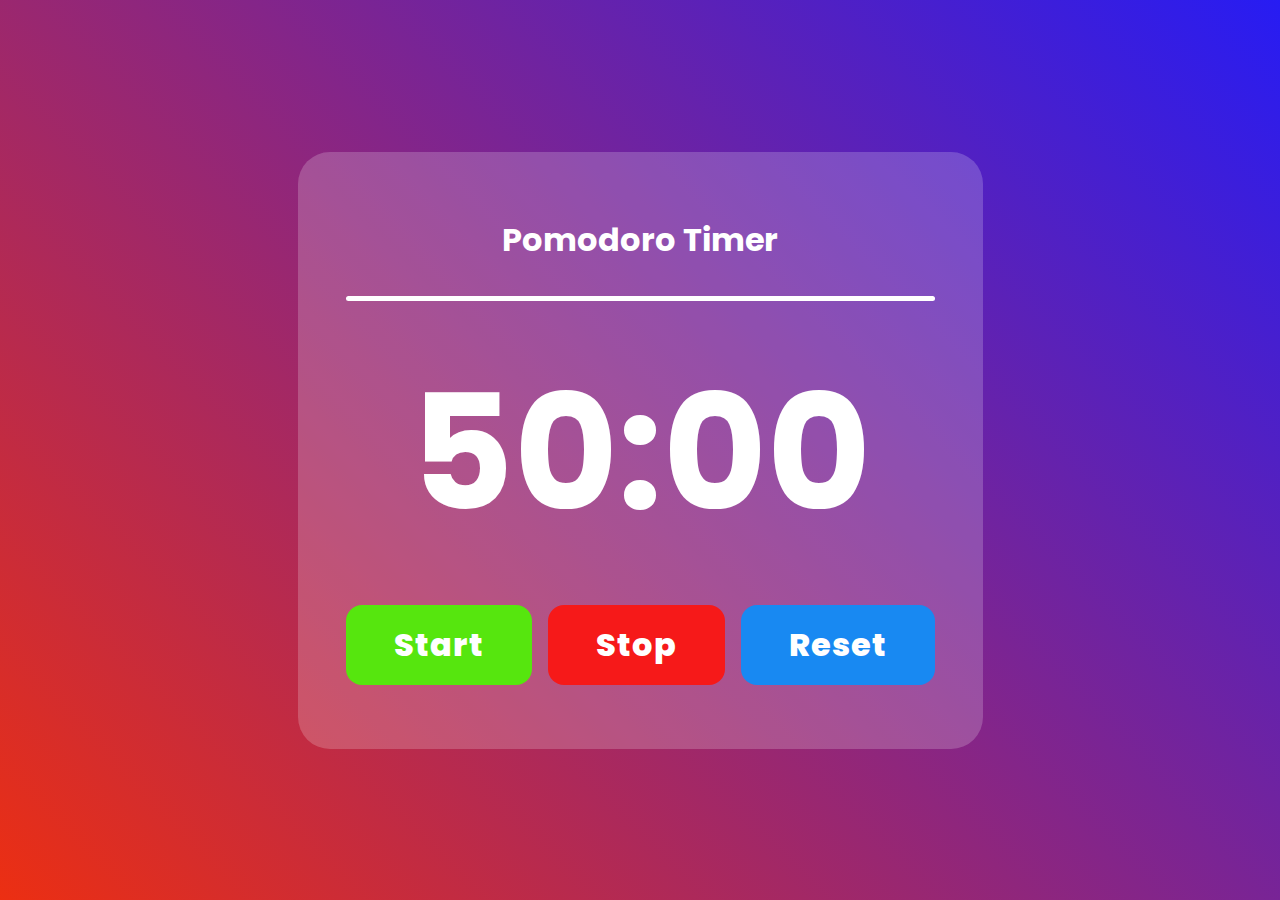
<file: index.html>
<!DOCTYPE html>
<html lang="en">
<head>
    <meta charset="UTF-8">
    <meta name="viewport" content="width=device-width, initial-scale=1.0">
    <title>Pomodoro</title>
    <link rel="stylesheet" href="style.css">
    <link href="https://fonts.googleapis.com/css2?family=Poppins:wght@400;600&display=swap" rel="stylesheet">

</head>
<body>
    <div class="container">
        <h1>Pomodoro Timer</h1>

        <hr>
        <p class="timer" id="timer">50:00</p>
        <div class="button-wrapper">
            <button id="start">Start</button>
            <button id="stop">Stop</button>
            <button id="reset">Reset</button>
        </div>
    </div>

    <script src="app.js"></script>
</body>
</html>
</file>
<file: style.css>
*{
    margin: 0;
    padding: 0;
    box-sizing: border-box;
    font-family: poppins;
}
body{
    min-height: 100vh;
    background: linear-gradient(
        -135deg, rgb(39,28,243),#ec2f12
    );
    display: flex;
    align-items: center;
    justify-content: center;

}
.container{
    display: flex;
    flex-direction: column;
    align-items: center;
    justify-content: center;
    gap: 2em;
    color:white;
    background-color: rgba(255, 255, 255, 0.20);
    border-radius: 2em;
    padding: 4em 3em;

}
.title{
    font-size: 3em;
}
hr{
    width: 100%;
    background-color: white;
    height:5px;
    border-radius: 1em;
    border: none;

}
.timer{
    font-size: 10em;
    font-weight: 700;
}
.button-wrapper{
    display: flex;
    gap: 1em;
}
button{
    font-size: 2em;
    font-weight: 800;
    letter-spacing: 1px;
    padding: 0.5em 1.5em;
    border-radius: 0.5em;
    border: none;
    color: white;
    cursor: pointer;
    transition: 0.2s ease-in-out;

}
button:hover{
    transform: translateY(-10px);
}
#start{
    background-color: rgb(86, 230, 14);
}
#stop{
    background-color: rgb(246, 25, 25);
}
#reset{
    background-color: rgb(24, 137, 242);
}
</file>
